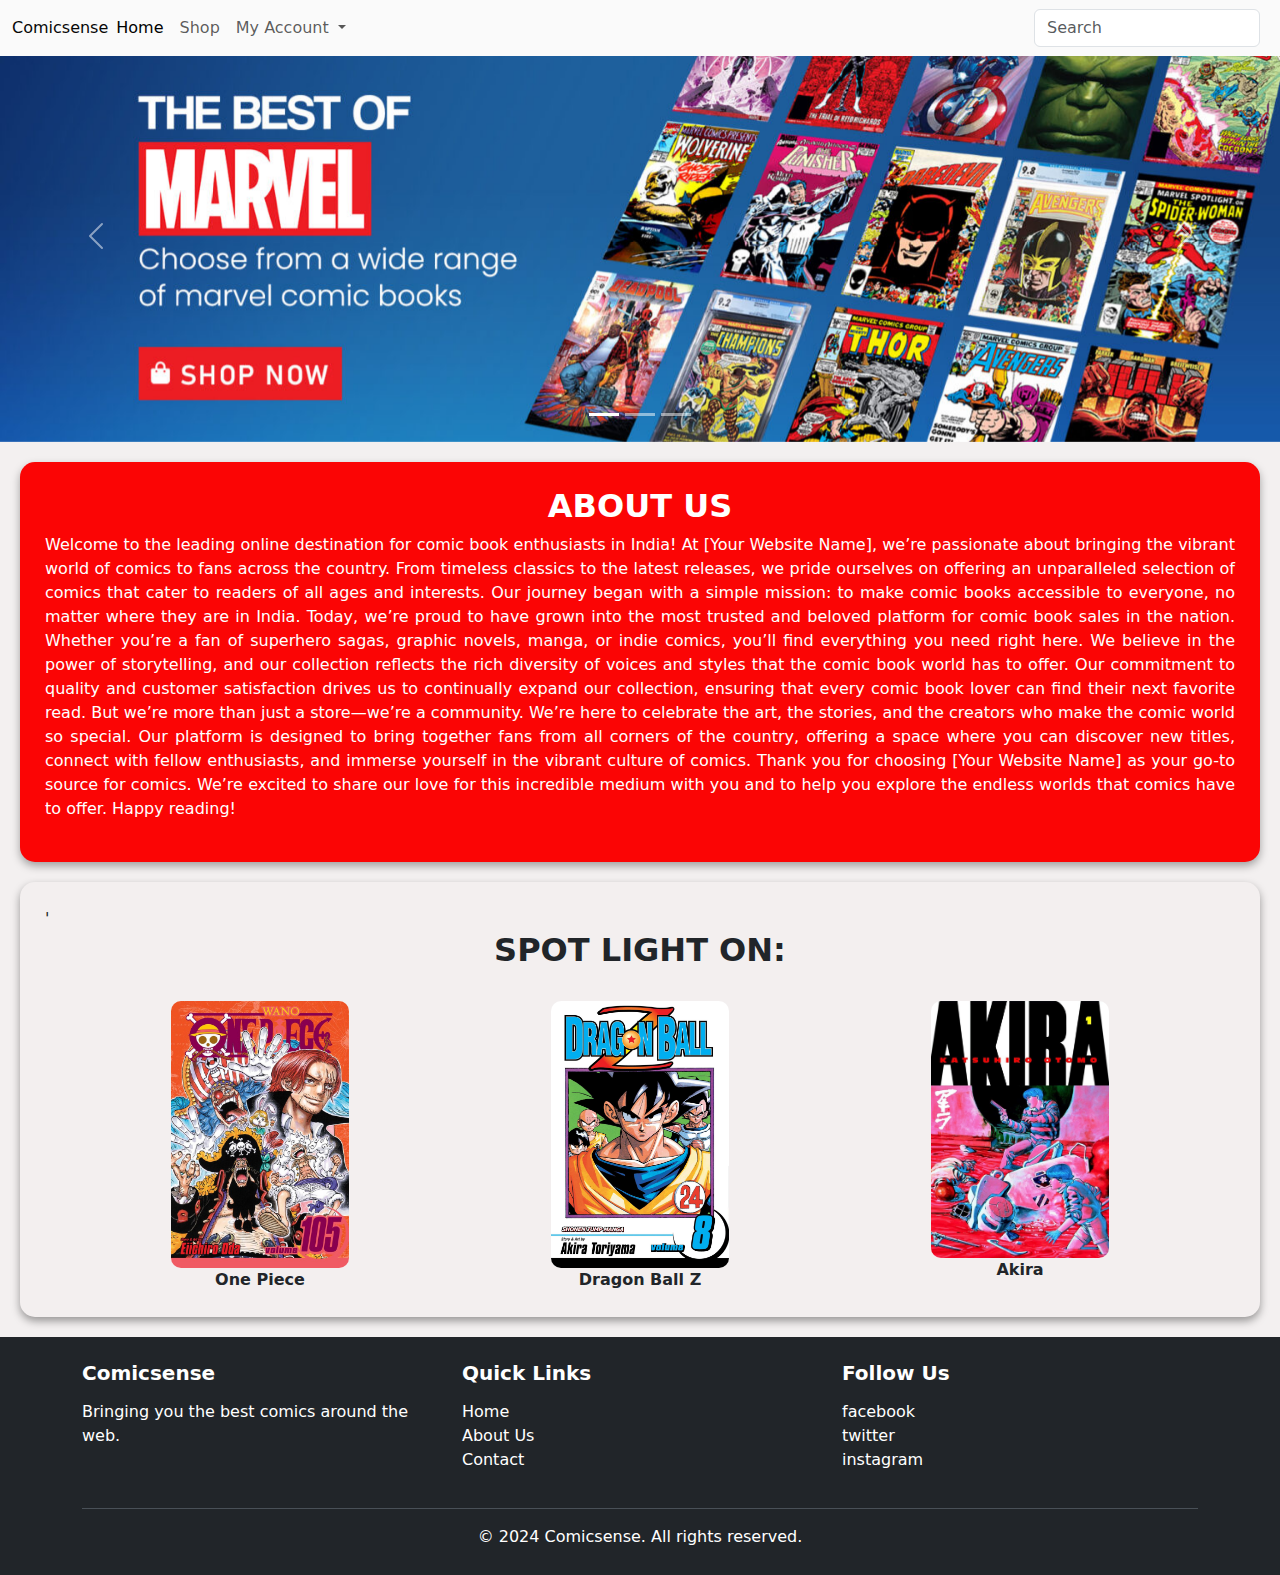
<file: index.html>
<!DOCTYPE html>
<html lang="en">
<head>
    <meta charset="UTF-8">
    <meta name="viewport" content="width=device-width, initial-scale=1.0">
    <title>Comicsense</title>
    <link href="https://cdn.jsdelivr.net/npm/bootstrap@5.3.3/dist/css/bootstrap.min.css" rel="stylesheet" integrity="sha384-QWTKZyjpPEjISv5WaRU9OFeRpok6YctnYmDr5pNlyT2bRjXh0JMhjY6hW+ALEwIH" crossorigin="anonymous">
    <script src="https://cdn.jsdelivr.net/npm/bootstrap@5.3.3/dist/js/bootstrap.bundle.min.js" integrity="sha384-YvpcrYf0tY3lHB60NNkmXc5s9fDVZLESaAA55NDzOxhy9GkcIdslK1eN7N6jIeHz" crossorigin="anonymous"></script>
    <link rel="stylesheet" href="css/home.css">
</head>
<body >
    <div>
      <header>
        <nav class="navbar navbar-expand-lg fixed-top custom-navbar">
            <div class="container-fluid">
              Comicsense
              <button class="navbar-toggler" type="button" data-bs-toggle="collapse" data-bs-target="#navbarSupportedContent" aria-controls="navbarSupportedContent" aria-expanded="false" aria-label="Toggle navigation">
                <span class="navbar-toggler-icon"></span>
              </button>
              <div class="collapse navbar-collapse" id="navbarSupportedContent">
                <ul class="navbar-nav me-auto mb-2 mb-lg-0">
                  <li class="nav-item">
                    <a class="nav-link active" aria-current="page" href="home.html">Home</a>
                  </li>
                  <li class="nav-item">
                    <a class="nav-link" href="shop.html">Shop</a>
                  </li>
                  <li class="nav-item dropdown">
                    <a class="nav-link dropdown-toggle" href="#" role="button" data-bs-toggle="dropdown" aria-expanded="false">
                      My Account
                    </a>
                    <ul class="dropdown-menu">
                      <li><a class="dropdown-item" href="login.html">LogIn</a></li>
                      <li><a class="dropdown-item" href="SignUp.html">SignUp</a></li>
      
                    </ul>
    
                </ul>
                <form class="d-flex" role="search">
                  <input class="form-control me-2" type="search" placeholder="Search" aria-label="Search">
                </form>
              </div>
            </div>
          </nav>
    </header>
  </div>



  
  <!-- carousel -->
  <div id="carouselExampleIndicators" class="carousel slide cus">
    <div class="carousel-indicators">
      <button type="button" data-bs-target="#carouselExampleIndicators" data-bs-slide-to="0" class="active" aria-current="true" aria-label="Slide 1"></button>
      <button type="button" data-bs-target="#carouselExampleIndicators" data-bs-slide-to="1" aria-label="Slide 2"></button>
      <button type="button" data-bs-target="#carouselExampleIndicators" data-bs-slide-to="2" aria-label="Slide 3"></button>
    </div>
    <div class="carousel-inner">
      <div class="carousel-item active">
        <img src="img/car1.jpg" class="d-block w-100" alt="...">
      </div>
      <div class="carousel-item">
        <img src="img/car2.jpg" class="d-block w-100" alt="...">
      </div>
      <div class="carousel-item">
        <img src="img/car3.jpg" class="d-block w-100" alt="...">
      </div>
    </div>
    <button class="carousel-control-prev" type="button" data-bs-target="#carouselExampleIndicators" data-bs-slide="prev">
      <span class="carousel-control-prev-icon" aria-hidden="true"></span>
      <span class="visually-hidden">Previous</span>
    </button>
    <button class="carousel-control-next" type="button" data-bs-target="#carouselExampleIndicators" data-bs-slide="next">
      <span class="carousel-control-next-icon" aria-hidden="true"></span>
      <span class="visually-hidden">Next</span>
    </button>
  </div>

  <div class="aboutus">
  <h2><b>ABOUT US </b></h2>
  <p>Welcome to the leading online destination for comic book enthusiasts in India! At [Your Website Name], we’re passionate about bringing the vibrant world of comics to fans across the country. From timeless classics to the latest releases, we pride ourselves on offering an unparalleled selection of comics that cater to readers of all ages and interests.

  Our journey began with a simple mission: to make comic books accessible to everyone, no matter where they are in India. Today, we’re proud to have grown into the most trusted and beloved platform for comic book sales in the nation. Whether you’re a fan of superhero sagas, graphic novels, manga, or indie comics, you’ll find everything you need right here.
  
  We believe in the power of storytelling, and our collection reflects the rich diversity of voices and styles that the comic book world has to offer. Our commitment to quality and customer satisfaction drives us to continually expand our collection, ensuring that every comic book lover can find their next favorite read.
  
  But we’re more than just a store—we’re a community. We’re here to celebrate the art, the stories, and the creators who make the comic world so special. Our platform is designed to bring together fans from all corners of the country, offering a space where you can discover new titles, connect with fellow enthusiasts, and immerse yourself in the vibrant culture of comics.
  
  Thank you for choosing [Your Website Name] as your go-to source for comics. We’re excited to share our love for this incredible medium with you and to help you explore the endless worlds that comics have to offer.
  
  Happy reading!</p>
  </div>

  <div class="spotlight">'
    <h2><b>SPOT LIGHT ON:</b></h2><br>
    <div class="container text-center" >
      <div class="row justify-content-md-center">
        <div class="col col-lg-4 col-sd-4 colu">
          <img src="img/sp1.jpg" alt="" style="width: 50%;"><br><b>One Piece</b>
        </div>
        <div class="col col-lg-4 col-sd-4 colu">
          <img src="img/sp2.jpg" alt="" style="width: 50%;"><br><b>Dragon Ball Z</b>
        </div>
        <div class="col col-lg-4 col-sd-4 colu">
          <img src="img/sp4.jpg" alt="" style="width: 50%;"><br><b>Akira</b>
        </div>
      </div>
    </div>
  </div>

  <footer class="bg-dark text-white pt-4">
    <div class="container">
      <div class="row">
        <div class="col-md-4">
          <h5>Comicsense</h5>
          <p>Bringing you the best comics around the web.</p>
        </div>
        <div class="col-md-4">
          <h5>Quick Links</h5>
          <ul class="list-unstyled">
            <li><a href="home.html" class="text-white">Home</a></li>
            <li><a href="#" class="text-white">About Us</a></li>
            <li><a href="#" class="text-white">Contact</a></li>
          </ul>
        </div>
        <div class="col-md-4">
          <h5>Follow Us</h5>
          <a href="#" class="text-white me-3"><i class="bi bi-facebook"></i>facebook</a><br>
          <a href="#" class="text-white me-3"><i class="bi bi-twitter"></i>twitter</a> <br>
          <a href="#" class="text-white"><i class="bi bi-instagram"></i>instagram</a>
        </div>
      </div>
      <div class="text-center py-3">
        &copy; 2024 Comicsense. All rights reserved.
      </div>
    </div>
  </footer>

</body>
</html>
</file>
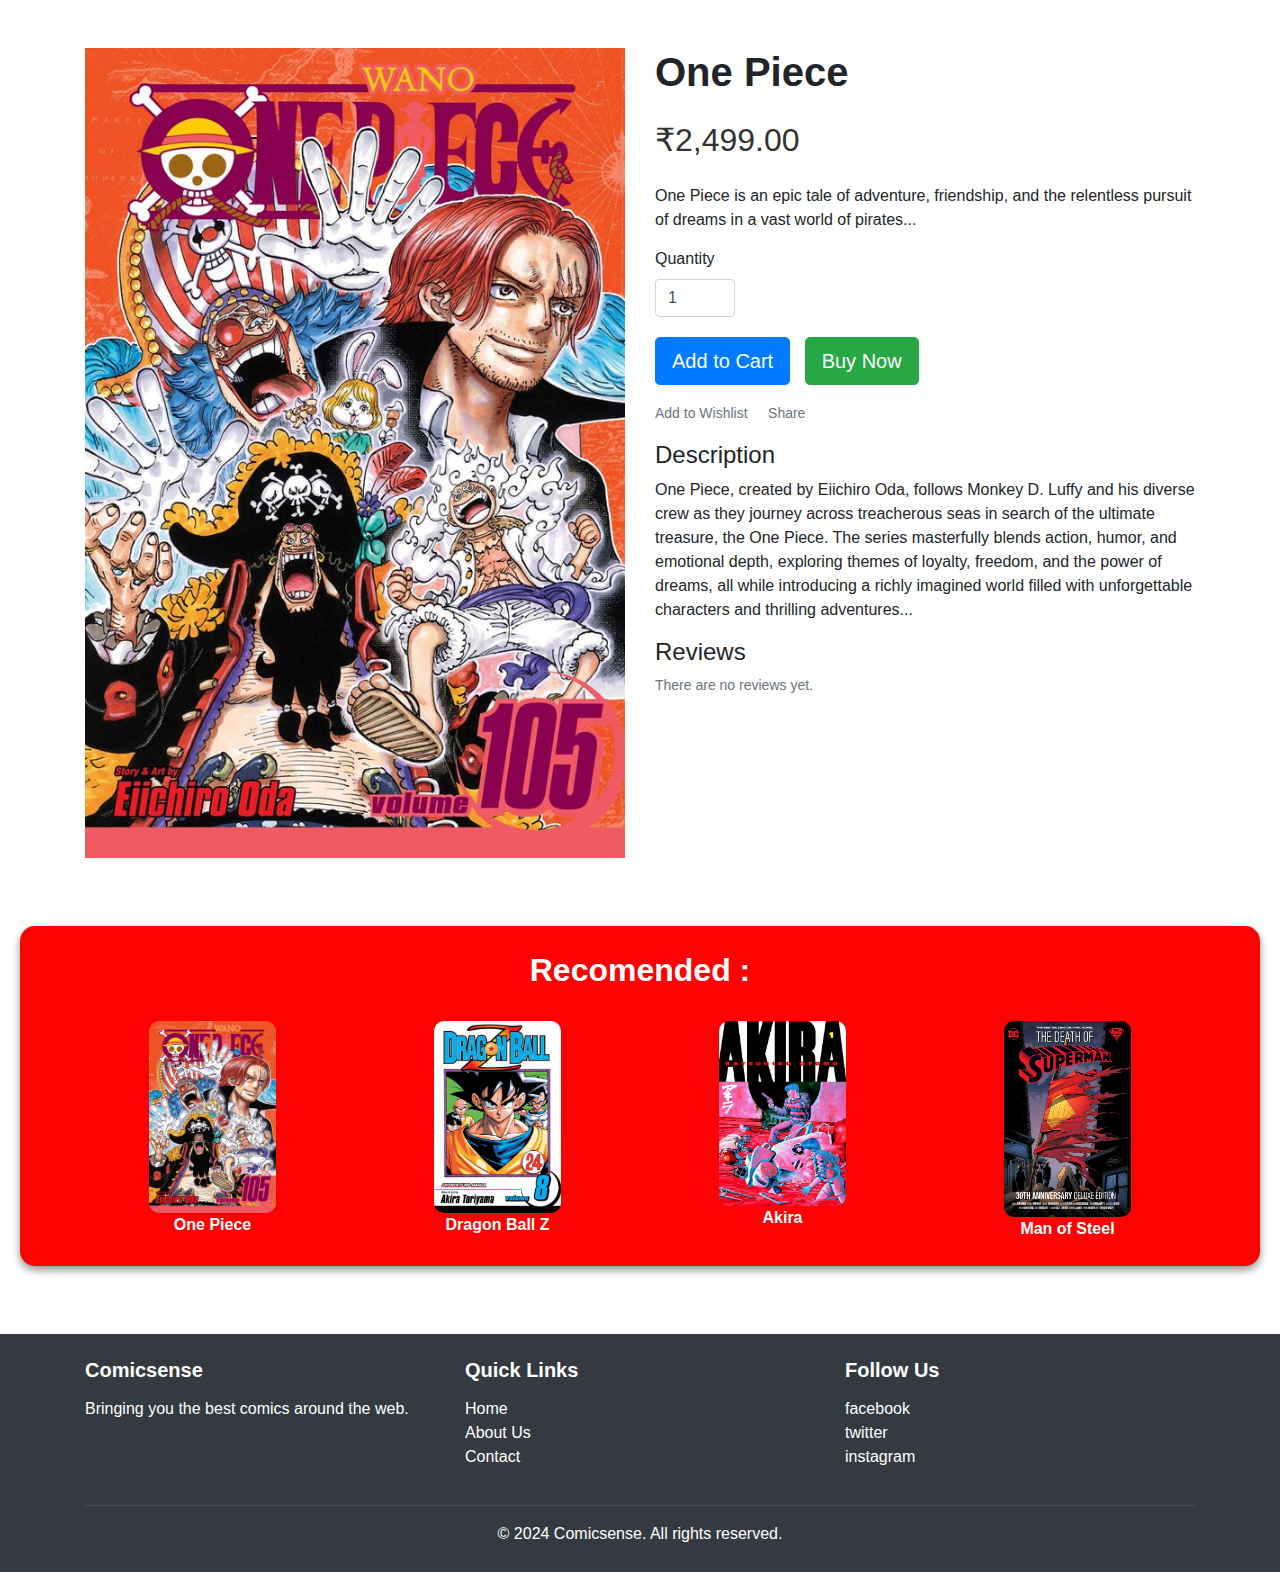
<file: book1.html>
<!DOCTYPE html>
<html lang="en">
<head>
    <meta charset="UTF-8">
    <meta name="viewport" content="width=device-width, initial-scale=1.0">
    <title>One Piece</title>
    <link href="https://stackpath.bootstrapcdn.com/bootstrap/4.5.2/css/bootstrap.min.css" rel="stylesheet">
    <link href="css/book.css" rel="stylesheet">
</head>
<body>

    <div class="container mt-5">
        <div class="row">
            <!-- Image  -->
            <div class="col-md-6">
                <img src="img/sp1.jpg" alt="error" class="img-fluid">
            </div>
            <!-- Details-->
            <div class="col-md-6">
                <h1>One Piece</h1>
                <p class="price">₹2,499.00</p>
                <p>One Piece is an epic tale of adventure, friendship, and the relentless pursuit of dreams in a vast world of pirates...</p>
                
                <div class="mb-3">
                    <label for="quantity" class="form-label">Quantity</label>
                    <input type="number" class="form-control" id="quantity" value="1" min="1">
                </div>
                
                <button class="btn btn-primary btn-lg">Add to Cart</button>
                <button class="btn btn-success btn-lg">Buy Now</button>

                <div class="mt-3">
                    <a href="#" class="text-muted">Add to Wishlist</a>
                    <a href="#" class="text-muted ml-3">Share</a>
                </div>

                <div class="mt-3">
                    <h4>Description</h4>
                    <p>One Piece, created by Eiichiro Oda, follows Monkey D. Luffy and his diverse crew as they journey across treacherous seas in search of the ultimate treasure, the One Piece. The series masterfully blends action, humor, and emotional depth, exploring themes of loyalty, freedom, and the power of dreams, all while introducing a richly imagined world filled with unforgettable characters and thrilling adventures...</p>
                </div>

                <div class="mt-3">
                    <h4>Reviews</h4>
                    <p class="text-muted">There are no reviews yet.</p>
                </div>
            </div>
        </div>
    </div>
    <br><br>

    <!-- spotlight -->
    <div class="spotlight">
      <h2><b>Recomended :</b></h2><br>
      <div class="container text-center" >
        <div class="row justify-content-md-center">
          <div class="col col-lg-3 col-sd-6 col-xs-6 colu">
            <img src="img/sp1.jpg" alt="" style="width: 50%;"><br><b>One Piece</b>
          </div>
          <div class="col col-lg-3 col-sd-6 col-xs-6 colu">
            <img src="img/sp2.jpg" alt="" style="width: 50%;"><br><b>Dragon Ball Z</b>
          </div>
          <div class="col col-lg-3 col-sd-6 col-xs-6 colu">
            <img src="img/sp4.jpg" alt="" style="width: 50%;"><br><b>Akira</b>
          </div>
          <div class="col col-lg-3 col-sd-6  col-xs-6 colu">
            <img src="img/sp6.jpg" alt="" style="width: 50%;"><br><b>Man of Steel</b>
          </div>
        </div>
      </div>
    </div><br><br>

    <!-- Footer -->

    <footer class="bg-dark text-white pt-4">
        <div class="container">
          <div class="row">
            <div class="col-md-4">
              <h5>Comicsense</h5>
              <p>Bringing you the best comics around the web.</p>
            </div>
            <div class="col-md-4">
              <h5>Quick Links</h5>
              <ul class="list-unstyled">
                <li><a href="home.html" class="text-white">Home</a></li>
                <li><a href="#" class="text-white">About Us</a></li>
                <li><a href="#" class="text-white">Contact</a></li>
              </ul>
            </div>
            <div class="col-md-4">
              <h5>Follow Us</h5>
              <a href="#" class="text-white me-3"><i class="bi bi-facebook"></i>facebook</a><br>
              <a href="#" class="text-white me-3"><i class="bi bi-twitter"></i>twitter</a> <br>
              <a href="#" class="text-white"><i class="bi bi-instagram"></i>instagram</a>
            </div>
          </div>
          <div class="text-center py-3">
            &copy; 2024 Comicsense. All rights reserved.
          </div>
        </div>
      </footer>

    <!-- Bootstrap JS -->
    <script src="https://code.jquery.com/jquery-3.5.1.slim.min.js"></script>
    <script src="https://cdn.jsdelivr.net/npm/@popperjs/core@2.9.1/dist/umd/popper.min.js"></script>
    <script src="https://stackpath.bootstrapcdn.com/bootstrap/4.5.2/js/bootstrap.min.js"></script>
</body>
</html>
</file>
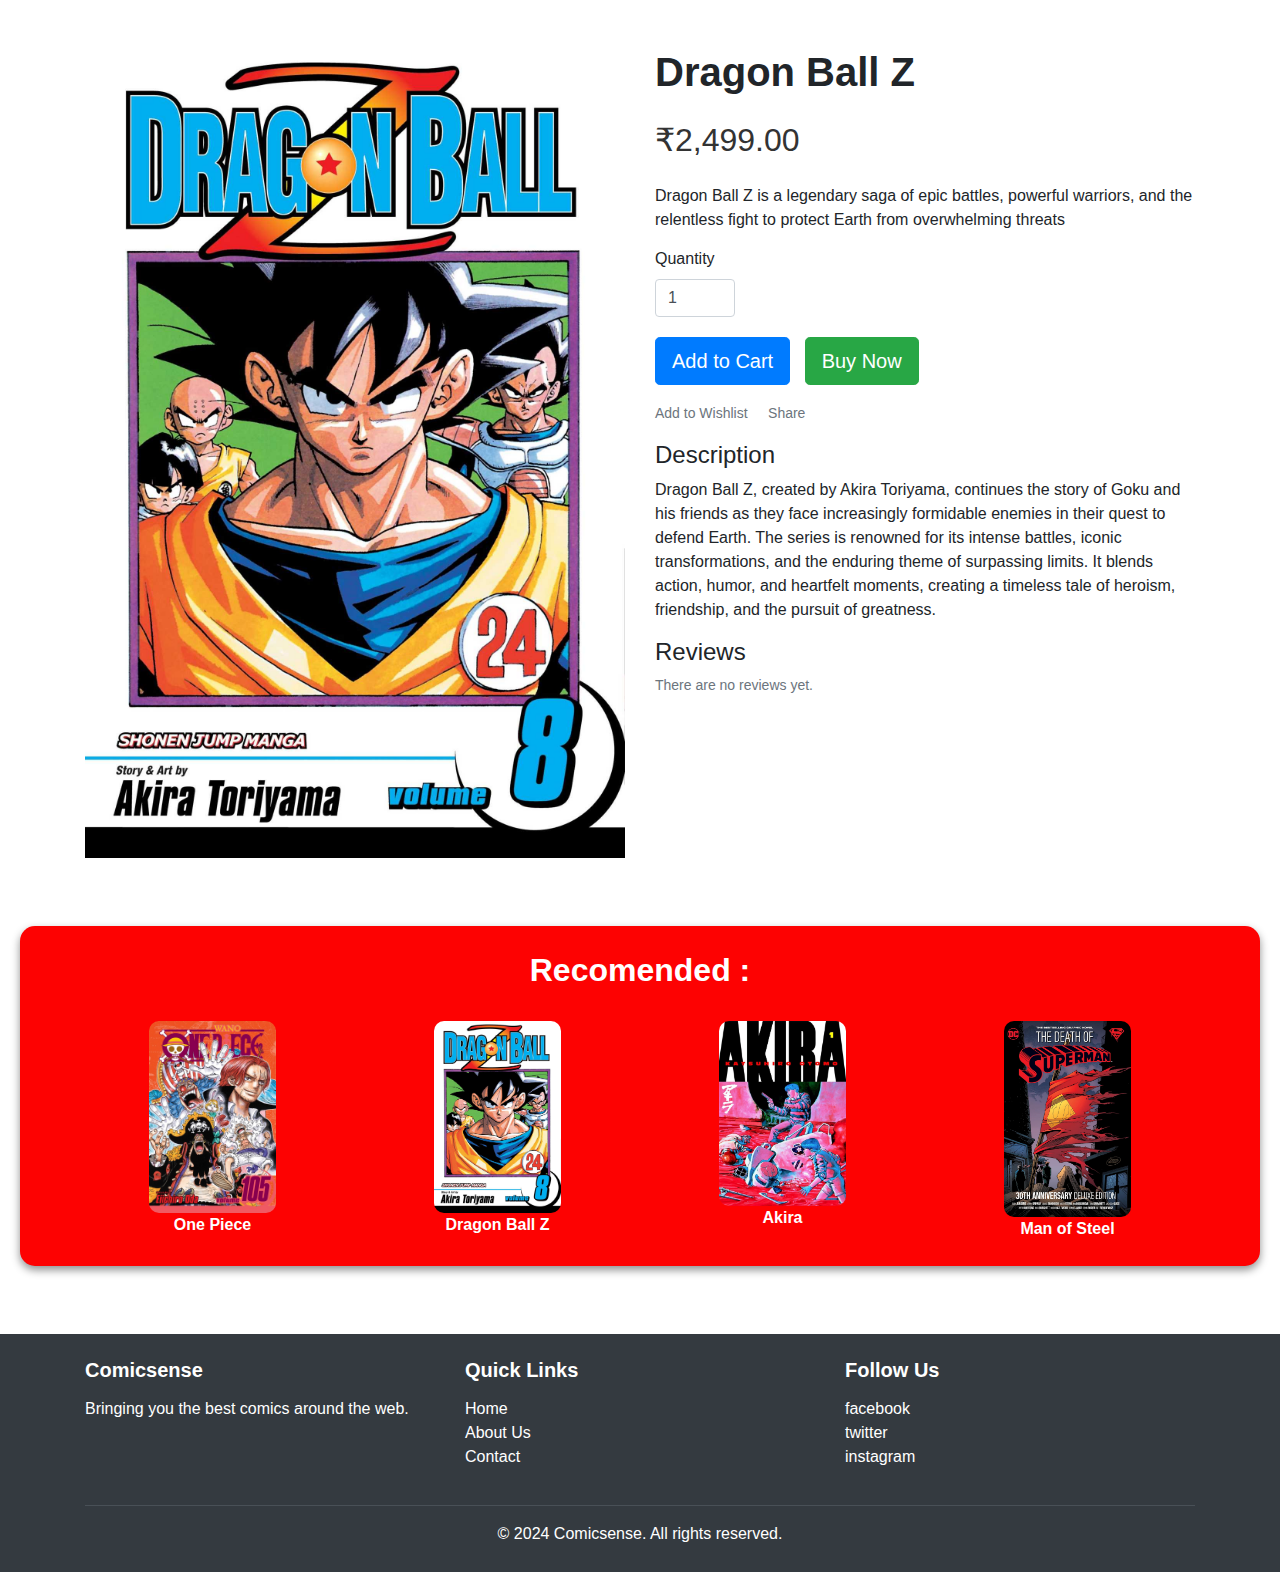
<file: book2.html>
<!DOCTYPE html>
<html lang="en">
<head>
    <meta charset="UTF-8">
    <meta name="viewport" content="width=device-width, initial-scale=1.0">
    <title>Dragon Ball Z</title>
    <link href="https://stackpath.bootstrapcdn.com/bootstrap/4.5.2/css/bootstrap.min.css" rel="stylesheet">
    <link href="css/book.css" rel="stylesheet">
</head>
<body>

    <div class="container mt-5">
        <div class="row">
            <!-- Image  -->
            <div class="col-md-6">
                <img src="img/sp2.jpg" alt="error" class="img-fluid">
            </div>
            <!-- Details-->
            <div class="col-md-6">
                <h1>Dragon Ball Z</h1>
                <p class="price">₹2,499.00</p>
                <p>Dragon Ball Z is a legendary saga of epic battles, powerful warriors, and the relentless fight to protect Earth from overwhelming threats</p>                
                <div class="mb-3">
                    <label for="quantity" class="form-label">Quantity</label>
                    <input type="number" class="form-control" id="quantity" value="1" min="1">
                </div>
                
                <button class="btn btn-primary btn-lg">Add to Cart</button>
                <button class="btn btn-success btn-lg">Buy Now</button>

                <div class="mt-3">
                    <a href="#" class="text-muted">Add to Wishlist</a>
                    <a href="#" class="text-muted ml-3">Share</a>
                </div>

                <div class="mt-3">
                    <h4>Description</h4>
                    <p>Dragon Ball Z, created by Akira Toriyama, continues the story of Goku and his friends as they face increasingly formidable enemies in their quest to defend Earth. The series is renowned for its intense battles, iconic transformations, and the enduring theme of surpassing limits. It blends action, humor, and heartfelt moments, creating a timeless tale of heroism, friendship, and the pursuit of greatness.</p>                </div>

                <div class="mt-3">
                    <h4>Reviews</h4>
                    <p class="text-muted">There are no reviews yet.</p>
                </div>
            </div>
        </div>
    </div>
    <br><br>

    <!-- spotlight -->
    <div class="spotlight">
      <h2><b>Recomended :</b></h2><br>
      <div class="container text-center" >
        <div class="row justify-content-md-center">
          <div class="col col-lg-3 col-sd-3 colu">
            <img src="img/sp1.jpg" alt="" style="width: 50%;"><br><b>One Piece</b>
          </div>
          <div class="col col-lg-3 col-sd-3 colu">
            <img src="img/sp2.jpg" alt="" style="width: 50%;"><br><b>Dragon Ball Z</b>
          </div>
          <div class="col col-lg-3 col-sd-4 colu">
            <img src="img/sp4.jpg" alt="" style="width: 50%;"><br><b>Akira</b>
          </div>
          <div class="col col-lg-3 col-sd-3 colu">
            <img src="img/sp6.jpg" alt="" style="width: 50%;"><br><b>Man of Steel</b>
          </div>
        </div>
      </div>
    </div><br><br>
    <!-- Footer -->

    <footer class="bg-dark text-white pt-4">
        <div class="container">
          <div class="row">
            <div class="col-md-4">
              <h5>Comicsense</h5>
              <p>Bringing you the best comics around the web.</p>
            </div>
            <div class="col-md-4">
              <h5>Quick Links</h5>
              <ul class="list-unstyled">
                <li><a href="home.html" class="text-white">Home</a></li>
                <li><a href="#" class="text-white">About Us</a></li>
                <li><a href="#" class="text-white">Contact</a></li>
              </ul>
            </div>
            <div class="col-md-4">
              <h5>Follow Us</h5>
              <a href="#" class="text-white me-3"><i class="bi bi-facebook"></i>facebook</a><br>
              <a href="#" class="text-white me-3"><i class="bi bi-twitter"></i>twitter</a> <br>
              <a href="#" class="text-white"><i class="bi bi-instagram"></i>instagram</a>
            </div>
          </div>
          <div class="text-center py-3">
            &copy; 2024 Comicsense. All rights reserved.
          </div>
        </div>
      </footer>

    <!-- Bootstrap JS -->
    <script src="https://code.jquery.com/jquery-3.5.1.slim.min.js"></script>
    <script src="https://cdn.jsdelivr.net/npm/@popperjs/core@2.9.1/dist/umd/popper.min.js"></script>
    <script src="https://stackpath.bootstrapcdn.com/bootstrap/4.5.2/js/bootstrap.min.js"></script>
</body>
</html>
</file>
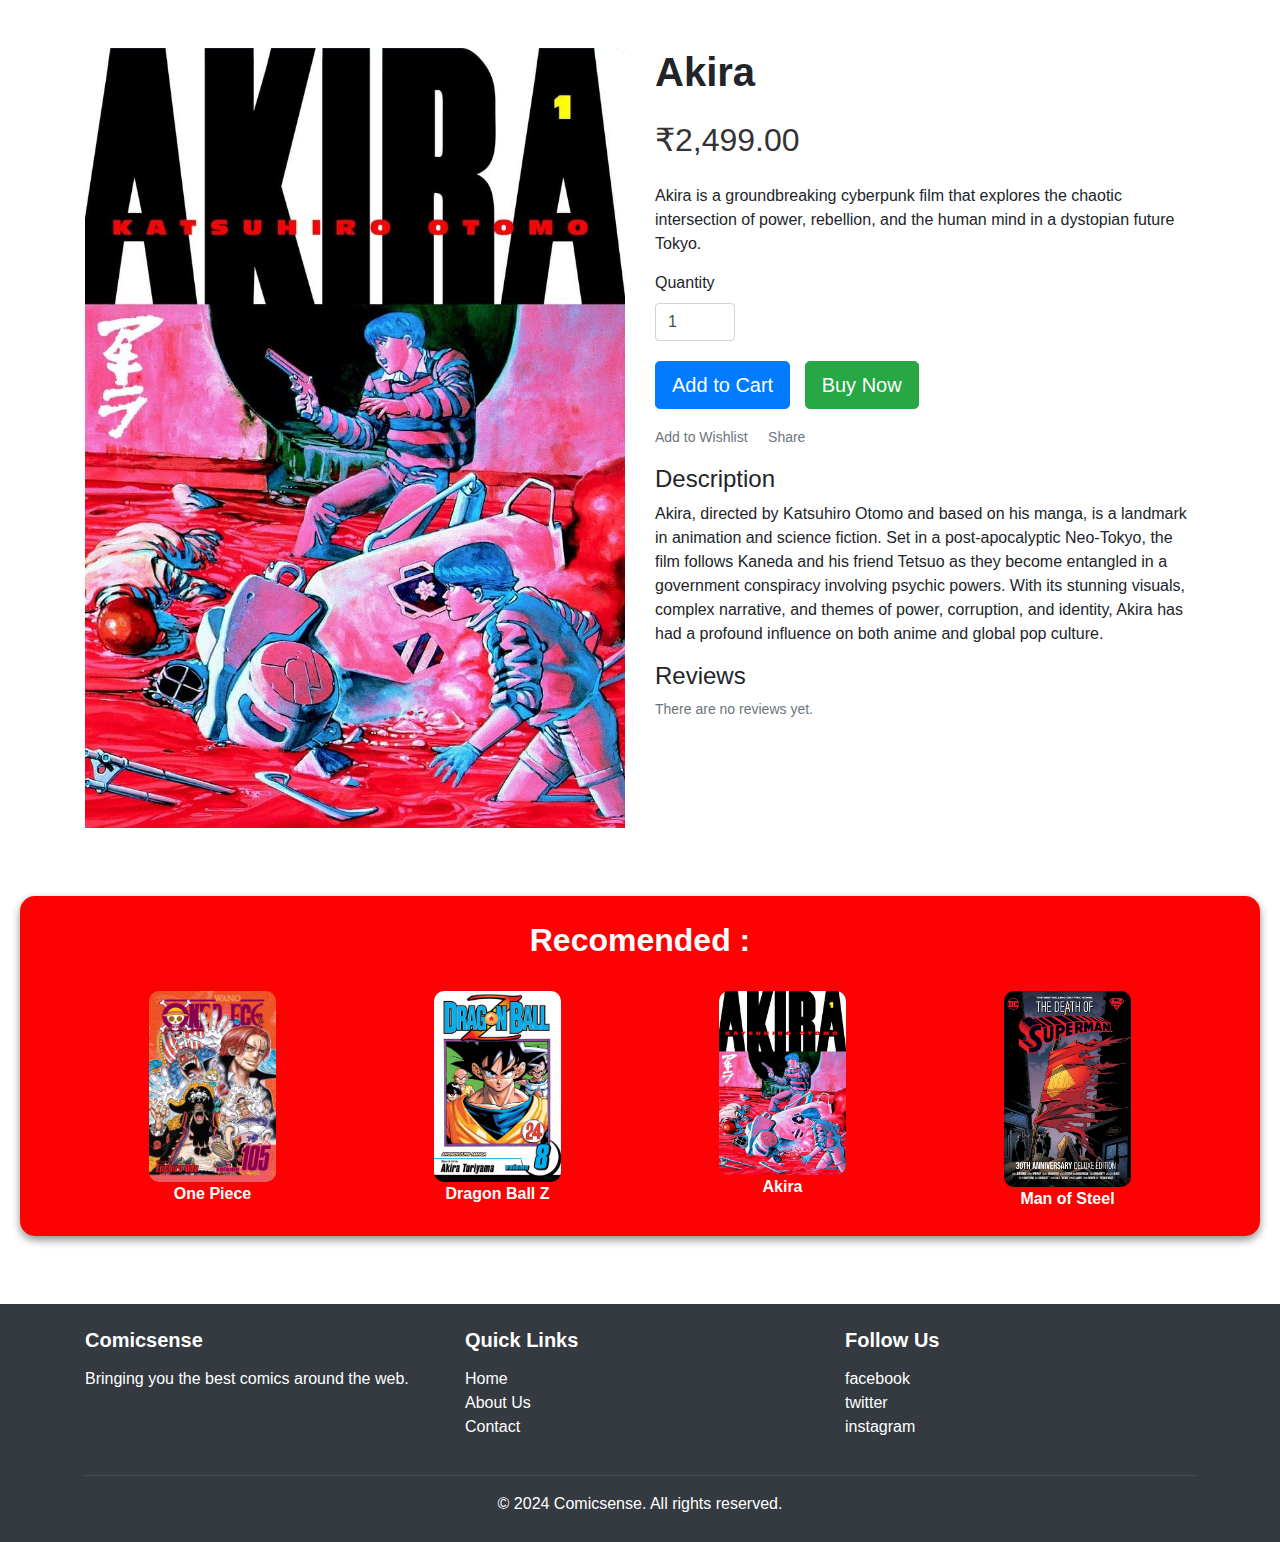
<file: book3.html>
<!DOCTYPE html>
<html lang="en">
<head>
    <meta charset="UTF-8">
    <meta name="viewport" content="width=device-width, initial-scale=1.0">
    <title>Akira</title>
    <link href="https://stackpath.bootstrapcdn.com/bootstrap/4.5.2/css/bootstrap.min.css" rel="stylesheet">
    <link href="css/book.css" rel="stylesheet">
</head>
<body>

    <div class="container mt-5">
        <div class="row">
            <!-- Image  -->
            <div class="col-md-6">
                <img src="img/sp4.jpg" alt="error" class="img-fluid">
            </div>
            <!-- Details-->
            <div class="col-md-6">
                <h1>Akira</h1>
                <p class="price">₹2,499.00</p>
                <p>Akira is a groundbreaking cyberpunk film that explores the chaotic intersection of power, rebellion, and the human mind in a dystopian future Tokyo.</p>                
                <div class="mb-3">
                    <label for="quantity" class="form-label">Quantity</label>
                    <input type="number" class="form-control" id="quantity" value="1" min="1">
                </div>
                
                <button class="btn btn-primary btn-lg">Add to Cart</button>
                <button class="btn btn-success btn-lg">Buy Now</button>

                <div class="mt-3">
                    <a href="#" class="text-muted">Add to Wishlist</a>
                    <a href="#" class="text-muted ml-3">Share</a>
                </div>

                <div class="mt-3">
                    <h4>Description</h4>
                    <p>Akira, directed by Katsuhiro Otomo and based on his manga, is a landmark in animation and science fiction. Set in a post-apocalyptic Neo-Tokyo, the film follows Kaneda and his friend Tetsuo as they become entangled in a government conspiracy involving psychic powers. With its stunning visuals, complex narrative, and themes of power, corruption, and identity, Akira has had a profound influence on both anime and global pop culture.</p>
                </div>

                <div class="mt-3">
                    <h4>Reviews</h4>
                    <p class="text-muted">There are no reviews yet.</p>
                </div>
            </div>
        </div>
    </div>
    <br><br>

    <!-- spotlight -->
    <div class="spotlight">
      <h2><b>Recomended :</b></h2><br>
      <div class="container text-center" >
        <div class="row justify-content-md-center">
          <div class="col col-lg-3 col-sd-3 colu">
            <img src="img/sp1.jpg" alt="" style="width: 50%;"><br><b>One Piece</b>
          </div>
          <div class="col col-lg-3 col-sd-3 colu">
            <img src="img/sp2.jpg" alt="" style="width: 50%;"><br><b>Dragon Ball Z</b>
          </div>
          <div class="col col-lg-3 col-sd-4 colu">
            <img src="img/sp4.jpg" alt="" style="width: 50%;"><br><b>Akira</b>
          </div>
          <div class="col col-lg-3 col-sd-3 colu">
            <img src="img/sp6.jpg" alt="" style="width: 50%;"><br><b>Man of Steel</b>
          </div>
        </div>
      </div>
    </div><br><br>
    <!-- Footer -->

    <footer class="bg-dark text-white pt-4">
        <div class="container">
          <div class="row">
            <div class="col-md-4">
              <h5>Comicsense</h5>
              <p>Bringing you the best comics around the web.</p>
            </div>
            <div class="col-md-4">
              <h5>Quick Links</h5>
              <ul class="list-unstyled">
                <li><a href="home.html" class="text-white">Home</a></li>
                <li><a href="#" class="text-white">About Us</a></li>
                <li><a href="#" class="text-white">Contact</a></li>
              </ul>
            </div>
            <div class="col-md-4">
              <h5>Follow Us</h5>
              <a href="#" class="text-white me-3"><i class="bi bi-facebook"></i>facebook</a><br>
              <a href="#" class="text-white me-3"><i class="bi bi-twitter"></i>twitter</a> <br>
              <a href="#" class="text-white"><i class="bi bi-instagram"></i>instagram</a>
            </div>
          </div>
          <div class="text-center py-3">
            &copy; 2024 Comicsense. All rights reserved.
          </div>
        </div>
      </footer>

    <!-- Bootstrap JS -->
    <script src="https://code.jquery.com/jquery-3.5.1.slim.min.js"></script>
    <script src="https://cdn.jsdelivr.net/npm/@popperjs/core@2.9.1/dist/umd/popper.min.js"></script>
    <script src="https://stackpath.bootstrapcdn.com/bootstrap/4.5.2/js/bootstrap.min.js"></script>
</body>
</html>
</file>
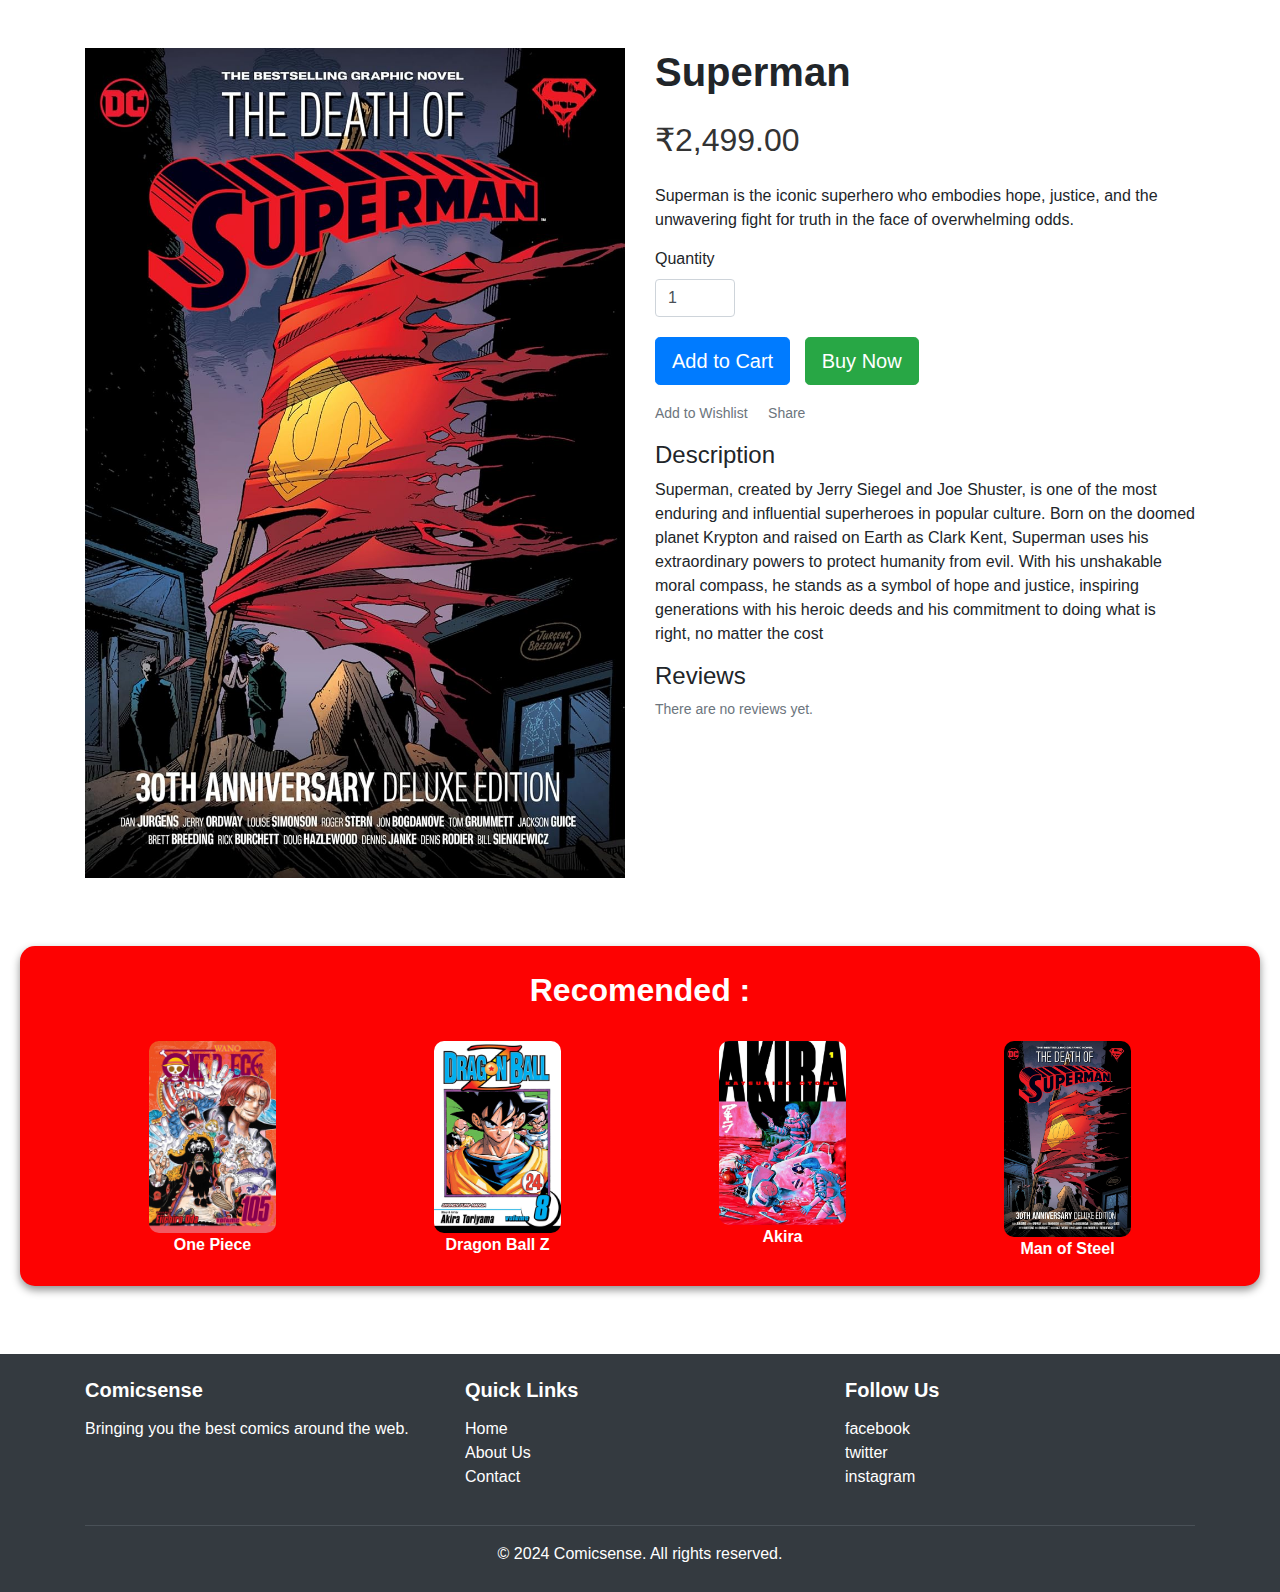
<file: book4.html>
<!DOCTYPE html>
<html lang="en">
<head>
    <meta charset="UTF-8">
    <meta name="viewport" content="width=device-width, initial-scale=1.0">
    <title>Superman</title>
    <link href="https://stackpath.bootstrapcdn.com/bootstrap/4.5.2/css/bootstrap.min.css" rel="stylesheet">
    <link href="css/book.css" rel="stylesheet">
</head>
<body>

    <div class="container mt-5">
        <div class="row">
            <!-- Image  -->
            <div class="col-md-6 imo">
                <img src="img/sp6.jpg" alt="error" class="img-fluid">
            </div>
            <!-- Details-->
            <div class="col-md-6">
                <h1>Superman</h1>
                <p class="price">₹2,499.00</p>
                <p>Superman is the iconic superhero who embodies hope, justice, and the unwavering fight for truth in the face of overwhelming odds.</p>                
                <div class="mb-3">
                    <label for="quantity" class="form-label">Quantity</label>
                    <input type="number" class="form-control" id="quantity" value="1" min="1">
                </div>
                
                <button class="btn btn-primary btn-lg">Add to Cart</button>
                <button class="btn btn-success btn-lg">Buy Now</button>

                <div class="mt-3">
                    <a href="#" class="text-muted">Add to Wishlist</a>
                    <a href="#" class="text-muted ml-3">Share</a>
                </div>

                <div class="mt-3">
                    <h4>Description</h4>
                    <p>Superman, created by Jerry Siegel and Joe Shuster, is one of the most enduring and influential superheroes in popular culture. Born on the doomed planet Krypton and raised on Earth as Clark Kent, Superman uses his extraordinary powers to protect humanity from evil. With his unshakable moral compass, he stands as a symbol of hope and justice, inspiring generations with his heroic deeds and his commitment to doing what is right, no matter the cost</p>                
                </div>

                <div class="mt-3">
                    <h4>Reviews</h4>
                    <p class="text-muted">There are no reviews yet.</p>
                </div>
            </div>
        </div>
    </div>
    <br><br>

    <!-- spotlight -->
    <div class="spotlight">
      <h2><b>Recomended :</b></h2><br>
      <div class="container text-center" >
        <div class="row justify-content-md-center">
          <div class="col col-lg-3 col-sd-3 colu">
            <img src="img/sp1.jpg" alt="" style="width: 50%;"><br><b>One Piece</b>
          </div>
          <div class="col col-lg-3 col-sd-3 colu">
            <img src="img/sp2.jpg" alt="" style="width: 50%;"><br><b>Dragon Ball Z</b>
          </div>
          <div class="col col-lg-3 col-sd-4 colu">
            <img src="img/sp4.jpg" alt="" style="width: 50%;"><br><b>Akira</b>
          </div>
          <div class="col col-lg-3 col-sd-3 colu">
            <img src="img/sp6.jpg" alt="" style="width: 50%;"><br><b>Man of Steel</b>
          </div>
        </div>
      </div>
    </div><br><br>

    <!-- Footer -->

    <footer class="bg-dark text-white pt-4">
        <div class="container">
          <div class="row">
            <div class="col-md-4">
              <h5>Comicsense</h5>
              <p>Bringing you the best comics around the web.</p>
            </div>
            <div class="col-md-4">
              <h5>Quick Links</h5>
              <ul class="list-unstyled">
                <li><a href="home.html" class="text-white">Home</a></li>
                <li><a href="#" class="text-white">About Us</a></li>
                <li><a href="#" class="text-white">Contact</a></li>
              </ul>
            </div>
            <div class="col-md-4">
              <h5>Follow Us</h5>
              <a href="#" class="text-white me-3"><i class="bi bi-facebook"></i>facebook</a><br>
              <a href="#" class="text-white me-3"><i class="bi bi-twitter"></i>twitter</a> <br>
              <a href="#" class="text-white"><i class="bi bi-instagram"></i>instagram</a>
            </div>
          </div>
          <div class="text-center py-3">
            &copy; 2024 Comicsense. All rights reserved.
          </div>
        </div>
      </footer>

    <!-- Bootstrap JS -->
    <script src="https://code.jquery.com/jquery-3.5.1.slim.min.js"></script>
    <script src="https://cdn.jsdelivr.net/npm/@popperjs/core@2.9.1/dist/umd/popper.min.js"></script>
    <script src="https://stackpath.bootstrapcdn.com/bootstrap/4.5.2/js/bootstrap.min.js"></script>
</body>
</html>
</file>
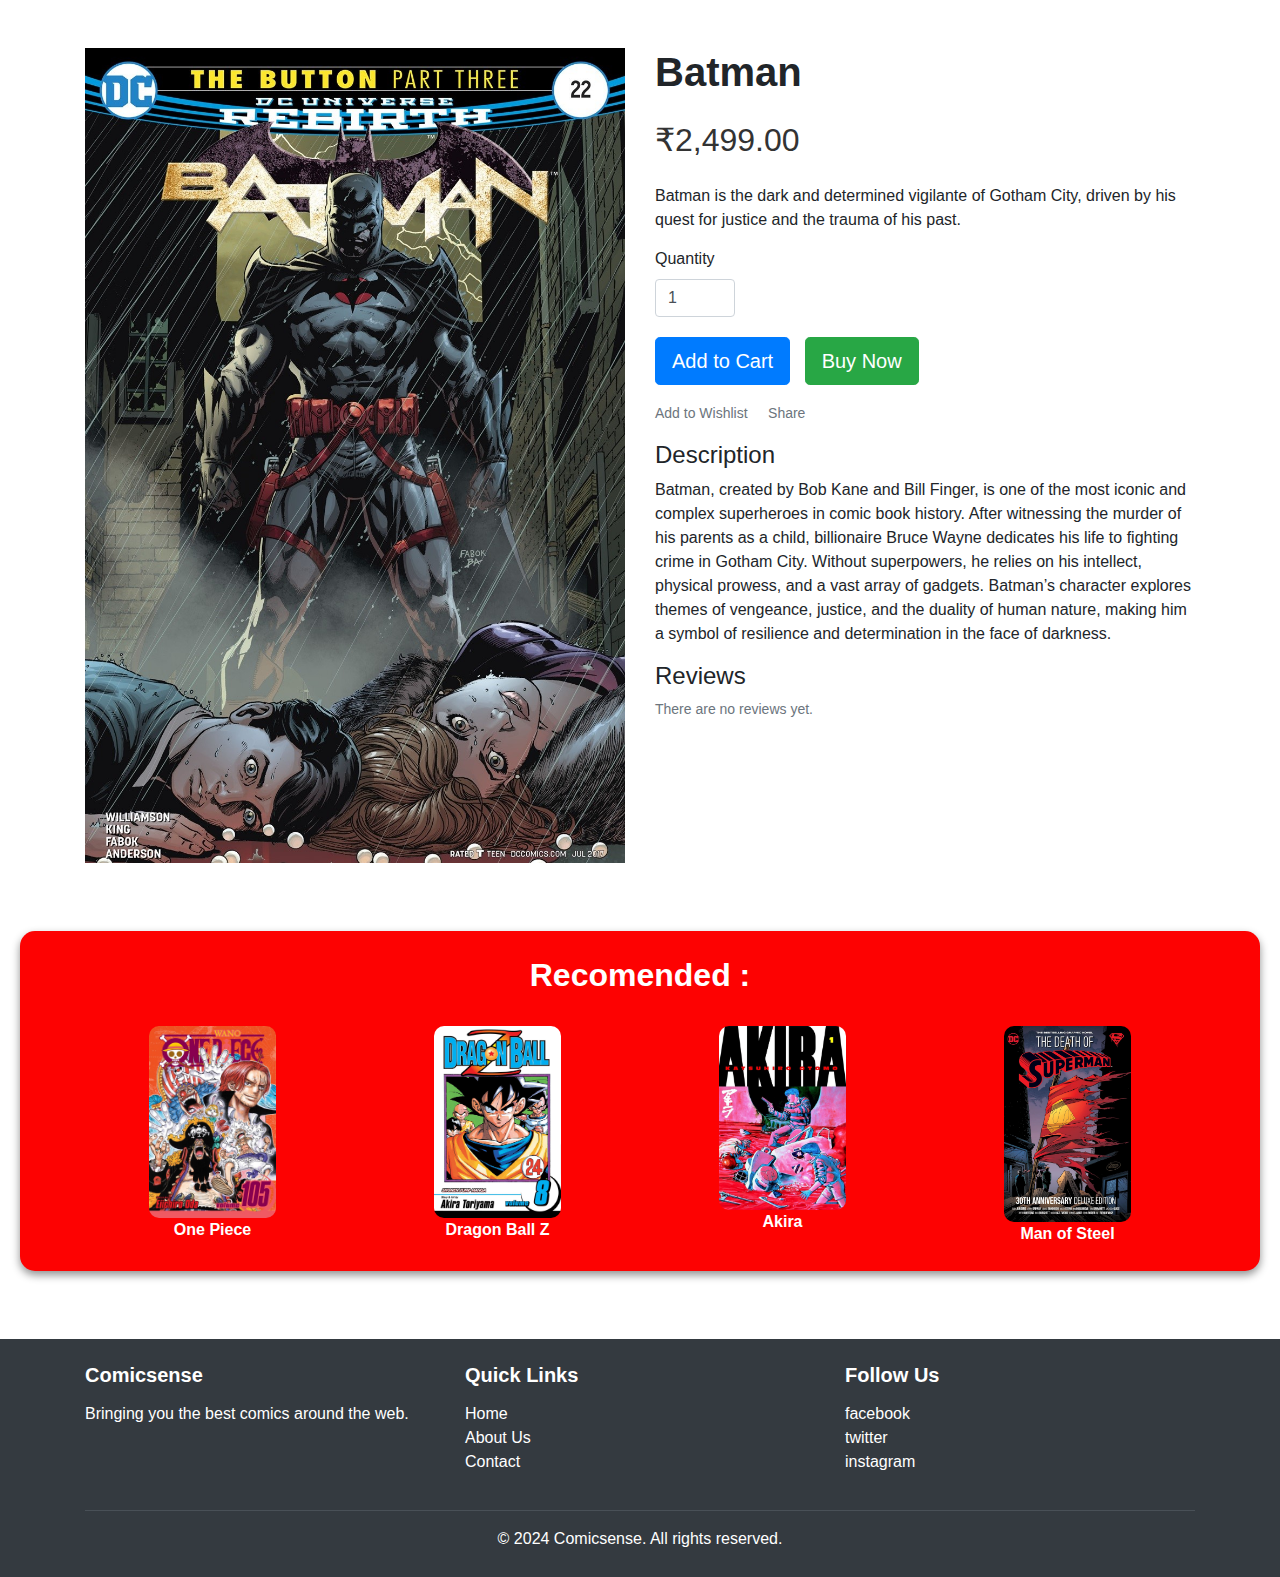
<file: book5.html>
<!DOCTYPE html>
<html lang="en">
<head>
    <meta charset="UTF-8">
    <meta name="viewport" content="width=device-width, initial-scale=1.0">
    <title>Batman</title>
    <link href="https://stackpath.bootstrapcdn.com/bootstrap/4.5.2/css/bootstrap.min.css" rel="stylesheet">
    <link href="css/book.css" rel="stylesheet">
</head>
<body>

    <div class="container mt-5">
        <div class="row">
            <!-- Image  -->
            <div class="col-md-6 ">
                <img src="img/sp5.jpg" alt="error" class="img-fluid">
            </div>
            <!-- Details-->
            <div class="col-md-6">
                <h1>Batman</h1>
                <p class="price">₹2,499.00</p>
                <p>Batman is the dark and determined vigilante of Gotham City, driven by his quest for justice and the trauma of his past.</p>

                <div class="mb-3">
                    <label for="quantity" class="form-label">Quantity</label>
                    <input type="number" class="form-control" id="quantity" value="1" min="1">
                </div>
                
                <button class="btn btn-primary btn-lg">Add to Cart</button>
                <button class="btn btn-success btn-lg">Buy Now</button>

                <div class="mt-3">
                    <a href="#" class="text-muted">Add to Wishlist</a>
                    <a href="#" class="text-muted ml-3">Share</a>
                </div>

                <div class="mt-3">
                    <h4>Description</h4>
                    <p>Batman, created by Bob Kane and Bill Finger, is one of the most iconic and complex superheroes in comic book history. After witnessing the murder of his parents as a child, billionaire Bruce Wayne dedicates his life to fighting crime in Gotham City. Without superpowers, he relies on his intellect, physical prowess, and a vast array of gadgets. Batman’s character explores themes of vengeance, justice, and the duality of human nature, making him a symbol of resilience and determination in the face of darkness.</p>                
                  </div>

                <div class="mt-3">
                    <h4>Reviews</h4>
                    <p class="text-muted">There are no reviews yet.</p>
                </div>
            </div>
        </div>
    </div>
    <br><br>

    <!-- spotlight -->
    <div class="spotlight">
      <h2><b>Recomended :</b></h2><br>
      <div class="container text-center" >
        <div class="row justify-content-md-center">
          <div class="col col-lg-3 col-sd-3 colu">
            <img src="img/sp1.jpg" alt="" style="width: 50%;"><br><b>One Piece</b>
          </div>
          <div class="col col-lg-3 col-sd-3 colu">
            <img src="img/sp2.jpg" alt="" style="width: 50%;"><br><b>Dragon Ball Z</b>
          </div>
          <div class="col col-lg-3 col-sd-4 colu">
            <img src="img/sp4.jpg" alt="" style="width: 50%;"><br><b>Akira</b>
          </div>
          <div class="col col-lg-3 col-sd-3 colu">
            <img src="img/sp6.jpg" alt="" style="width: 50%;"><br><b>Man of Steel</b>
          </div>
        </div>
      </div>
    </div><br><br>

    <!-- Footer -->

    <footer class="bg-dark text-white pt-4">
        <div class="container">
          <div class="row">
            <div class="col-md-4">
              <h5>Comicsense</h5>
              <p>Bringing you the best comics around the web.</p>
            </div>
            <div class="col-md-4">
              <h5>Quick Links</h5>
              <ul class="list-unstyled">
                <li><a href="home.html" class="text-white">Home</a></li>
                <li><a href="#" class="text-white">About Us</a></li>
                <li><a href="#" class="text-white">Contact</a></li>
              </ul>
            </div>
            <div class="col-md-4">
              <h5>Follow Us</h5>
              <a href="#" class="text-white me-3"><i class="bi bi-facebook"></i>facebook</a><br>
              <a href="#" class="text-white me-3"><i class="bi bi-twitter"></i>twitter</a> <br>
              <a href="#" class="text-white"><i class="bi bi-instagram"></i>instagram</a>
            </div>
          </div>
          <div class="text-center py-3">
            &copy; 2024 Comicsense. All rights reserved.
          </div>
        </div>
      </footer>

    <!-- Bootstrap JS -->
    <script src="https://code.jquery.com/jquery-3.5.1.slim.min.js"></script>
    <script src="https://cdn.jsdelivr.net/npm/@popperjs/core@2.9.1/dist/umd/popper.min.js"></script>
    <script src="https://stackpath.bootstrapcdn.com/bootstrap/4.5.2/js/bootstrap.min.js"></script>
</body>
</html>
</file>
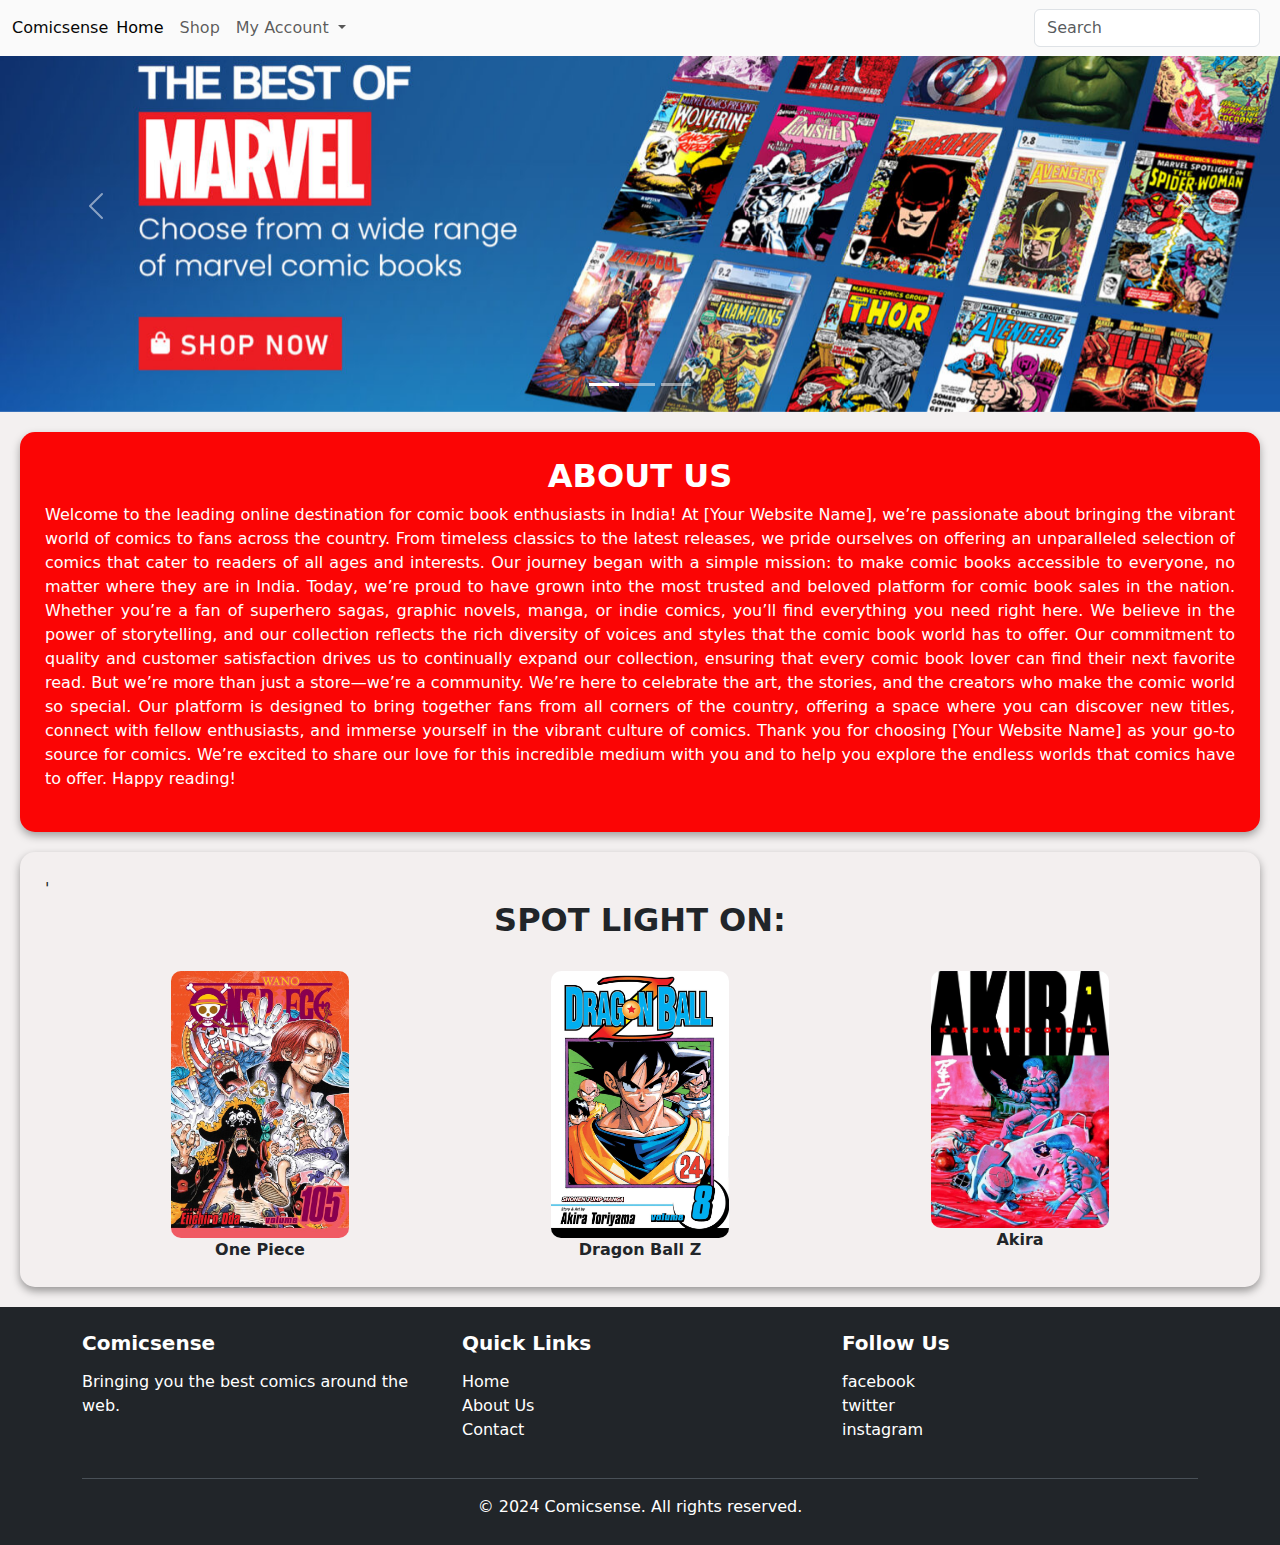
<file: home.html>
<!DOCTYPE html>
<html lang="en">
<head>
    <meta charset="UTF-8">
    <meta name="viewport" content="width=device-width, initial-scale=1.0">
    <title>Comicsense</title>
    <link href="https://cdn.jsdelivr.net/npm/bootstrap@5.3.3/dist/css/bootstrap.min.css" rel="stylesheet" integrity="sha384-QWTKZyjpPEjISv5WaRU9OFeRpok6YctnYmDr5pNlyT2bRjXh0JMhjY6hW+ALEwIH" crossorigin="anonymous">
    <script src="https://cdn.jsdelivr.net/npm/bootstrap@5.3.3/dist/js/bootstrap.bundle.min.js" integrity="sha384-YvpcrYf0tY3lHB60NNkmXc5s9fDVZLESaAA55NDzOxhy9GkcIdslK1eN7N6jIeHz" crossorigin="anonymous"></script>
    <link rel="stylesheet" href="css/home.css">
</head>
<body >
    <div>
      <header>
        <nav class="navbar navbar-expand-lg fixed-top custom-navbar">
            <div class="container-fluid">
              Comicsense
              <button class="navbar-toggler" type="button" data-bs-toggle="collapse" data-bs-target="#navbarSupportedContent" aria-controls="navbarSupportedContent" aria-expanded="false" aria-label="Toggle navigation">
                <span class="navbar-toggler-icon"></span>
              </button>
              <div class="collapse navbar-collapse" id="navbarSupportedContent">
                <ul class="navbar-nav me-auto mb-2 mb-lg-0">
                  <li class="nav-item">
                    <a class="nav-link active" aria-current="page" href="home.html">Home</a>
                  </li>
                  <li class="nav-item">
                    <a class="nav-link" href="shop.html">Shop</a>
                  </li>
                  <li class="nav-item dropdown">
                    <a class="nav-link dropdown-toggle" href="#" role="button" data-bs-toggle="dropdown" aria-expanded="false">
                      My Account
                    </a>
                    <ul class="dropdown-menu">
                      <li><a class="dropdown-item" href="login.html">LogIn</a></li>
                      <li><a class="dropdown-item" href="SignUp.html">SignUp</a></li>
      
                    </ul>
    
                </ul>
                <form class="d-flex" role="search">
                  <input class="form-control me-2" type="search" placeholder="Search" aria-label="Search">
                </form>
              </div>
            </div>
          </nav>
    </header>
  </div>



  
  <!-- carousel -->
  <div id="carouselExampleIndicators" class="carousel slide">
    <div class="carousel-indicators">
      <button type="button" data-bs-target="#carouselExampleIndicators" data-bs-slide-to="0" class="active" aria-current="true" aria-label="Slide 1"></button>
      <button type="button" data-bs-target="#carouselExampleIndicators" data-bs-slide-to="1" aria-label="Slide 2"></button>
      <button type="button" data-bs-target="#carouselExampleIndicators" data-bs-slide-to="2" aria-label="Slide 3"></button>
    </div>
    <div class="carousel-inner">
      <div class="carousel-item active">
        <img src="img/car1.jpg" class="d-block w-100" alt="...">
      </div>
      <div class="carousel-item">
        <img src="img/car2.jpg" class="d-block w-100" alt="...">
      </div>
      <div class="carousel-item">
        <img src="img/car3.jpg" class="d-block w-100" alt="...">
      </div>
    </div>
    <button class="carousel-control-prev" type="button" data-bs-target="#carouselExampleIndicators" data-bs-slide="prev">
      <span class="carousel-control-prev-icon" aria-hidden="true"></span>
      <span class="visually-hidden">Previous</span>
    </button>
    <button class="carousel-control-next" type="button" data-bs-target="#carouselExampleIndicators" data-bs-slide="next">
      <span class="carousel-control-next-icon" aria-hidden="true"></span>
      <span class="visually-hidden">Next</span>
    </button>
  </div>

  <div class="aboutus">
  <h2><b>ABOUT US </b></h2>
  <p>Welcome to the leading online destination for comic book enthusiasts in India! At [Your Website Name], we’re passionate about bringing the vibrant world of comics to fans across the country. From timeless classics to the latest releases, we pride ourselves on offering an unparalleled selection of comics that cater to readers of all ages and interests.

  Our journey began with a simple mission: to make comic books accessible to everyone, no matter where they are in India. Today, we’re proud to have grown into the most trusted and beloved platform for comic book sales in the nation. Whether you’re a fan of superhero sagas, graphic novels, manga, or indie comics, you’ll find everything you need right here.
  
  We believe in the power of storytelling, and our collection reflects the rich diversity of voices and styles that the comic book world has to offer. Our commitment to quality and customer satisfaction drives us to continually expand our collection, ensuring that every comic book lover can find their next favorite read.
  
  But we’re more than just a store—we’re a community. We’re here to celebrate the art, the stories, and the creators who make the comic world so special. Our platform is designed to bring together fans from all corners of the country, offering a space where you can discover new titles, connect with fellow enthusiasts, and immerse yourself in the vibrant culture of comics.
  
  Thank you for choosing [Your Website Name] as your go-to source for comics. We’re excited to share our love for this incredible medium with you and to help you explore the endless worlds that comics have to offer.
  
  Happy reading!</p>
  </div>

  <div class="spotlight">'
    <h2><b>SPOT LIGHT ON:</b></h2><br>
    <div class="container text-center" >
      <div class="row justify-content-md-center">
        <div class="col col-lg-4 col-sd-4 colu">
          <img src="img/sp1.jpg" alt="" style="width: 50%;"><br><b>One Piece</b>
        </div>
        <div class="col col-lg-4 col-sd-4 colu">
          <img src="img/sp2.jpg" alt="" style="width: 50%;"><br><b>Dragon Ball Z</b>
        </div>
        <div class="col col-lg-4 col-sd-4 colu">
          <img src="img/sp4.jpg" alt="" style="width: 50%;"><br><b>Akira</b>
        </div>
      </div>
    </div>
  </div>

  <footer class="bg-dark text-white pt-4">
    <div class="container">
      <div class="row">
        <div class="col-md-4">
          <h5>Comicsense</h5>
          <p>Bringing you the best comics around the web.</p>
        </div>
        <div class="col-md-4">
          <h5>Quick Links</h5>
          <ul class="list-unstyled">
            <li><a href="home.html" class="text-white">Home</a></li>
            <li><a href="#" class="text-white">About Us</a></li>
            <li><a href="#" class="text-white">Contact</a></li>
          </ul>
        </div>
        <div class="col-md-4">
          <h5>Follow Us</h5>
          <a href="#" class="text-white me-3"><i class="bi bi-facebook"></i>facebook</a><br>
          <a href="#" class="text-white me-3"><i class="bi bi-twitter"></i>twitter</a> <br>
          <a href="#" class="text-white"><i class="bi bi-instagram"></i>instagram</a>
        </div>
      </div>
      <div class="text-center py-3">
        &copy; 2024 Comicsense. All rights reserved.
      </div>
    </div>
  </footer>

</body>
</html>
</file>
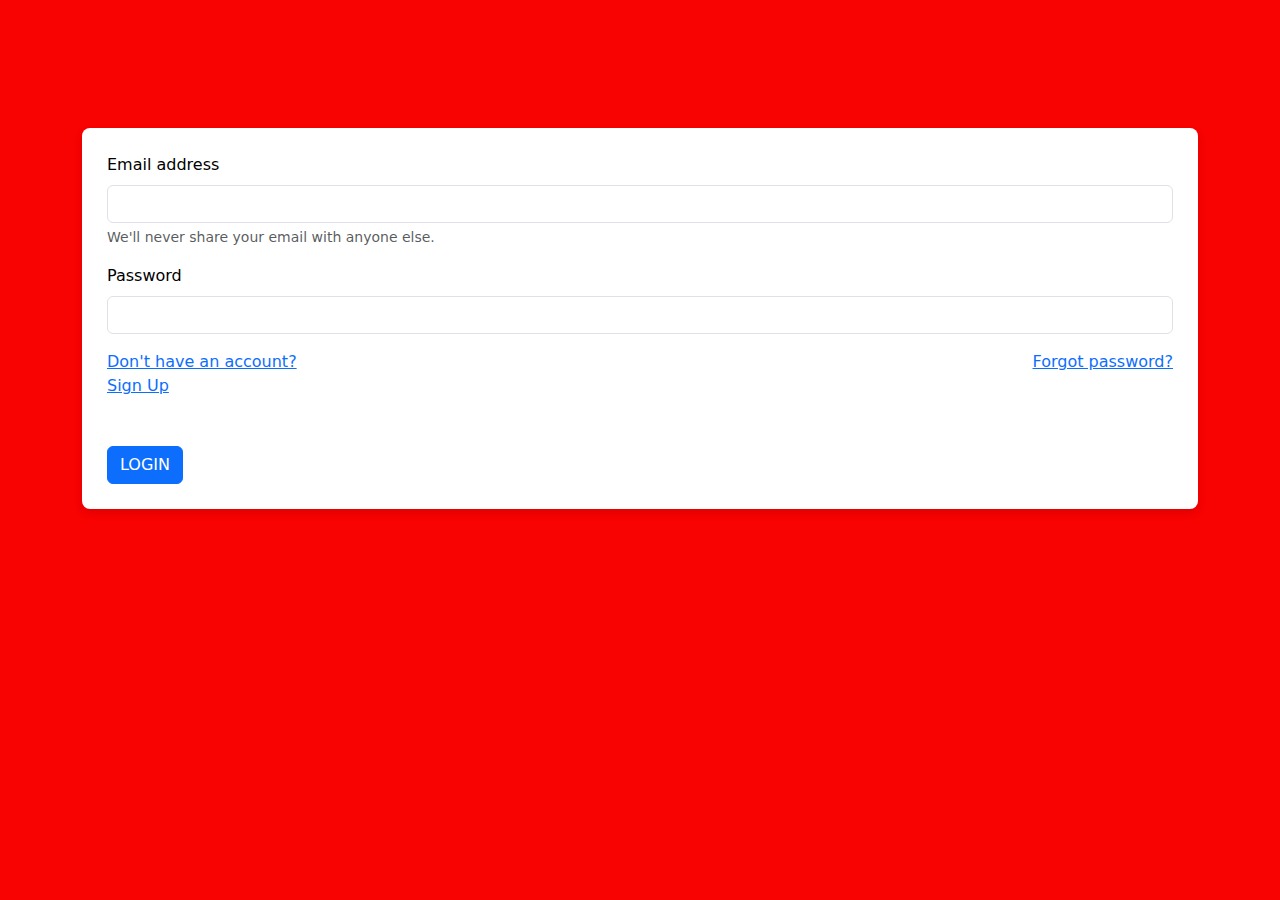
<file: login.html>
<!DOCTYPE html>
<html lang="en">
<head>
    <meta charset="UTF-8">
    <meta name="viewport" content="width=device-width, initial-scale=1.0">
    <title>login</title>
    <link href="https://cdn.jsdelivr.net/npm/bootstrap@5.3.3/dist/css/bootstrap.min.css" rel="stylesheet" integrity="sha384-QWTKZyjpPEjISv5WaRU9OFeRpok6YctnYmDr5pNlyT2bRjXh0JMhjY6hW+ALEwIH" crossorigin="anonymous">
    <script src="https://cdn.jsdelivr.net/npm/bootstrap@5.3.3/dist/js/bootstrap.bundle.min.js" integrity="sha384-YvpcrYf0tY3lHB60NNkmXc5s9fDVZLESaAA55NDzOxhy9GkcIdslK1eN7N6jIeHz" crossorigin="anonymous"></script>
    <link rel="stylesheet" href="css/login.css">
</head>
<body>
  <div class="container">
    <form class="forms">
        <div class="mb-3">
          <label for="exampleInputEmail1" class="form-label">Email address</label>
          <input type="email" class="form-control" id="exampleInputEmail1" aria-describedby="emailHelp">
          <div id="emailHelp" class="form-text">We'll never share your email with anyone else.</div>
        </div>
        <div class="mb-3">
          <label for="exampleInputPassword1" class="form-label">Password</label>
          <input type="password" class="form-control" id="exampleInputPassword1">
        </div>
        
          <div class="row">
              <div class="col-md-6">
                  <a href="SignUp.html">Don't have an account?<br>Sign Up</a>
              </div>
              <div class="col-md-6 text-end">
                  <a href="#" id="fp">Forgot password?</a>
              </div>
          </div>
      
          <br><br>
        <button type="submit" class="btn btn-primary">LOGIN</button>
      </form>
  </div>
</body>
</html>
</file>
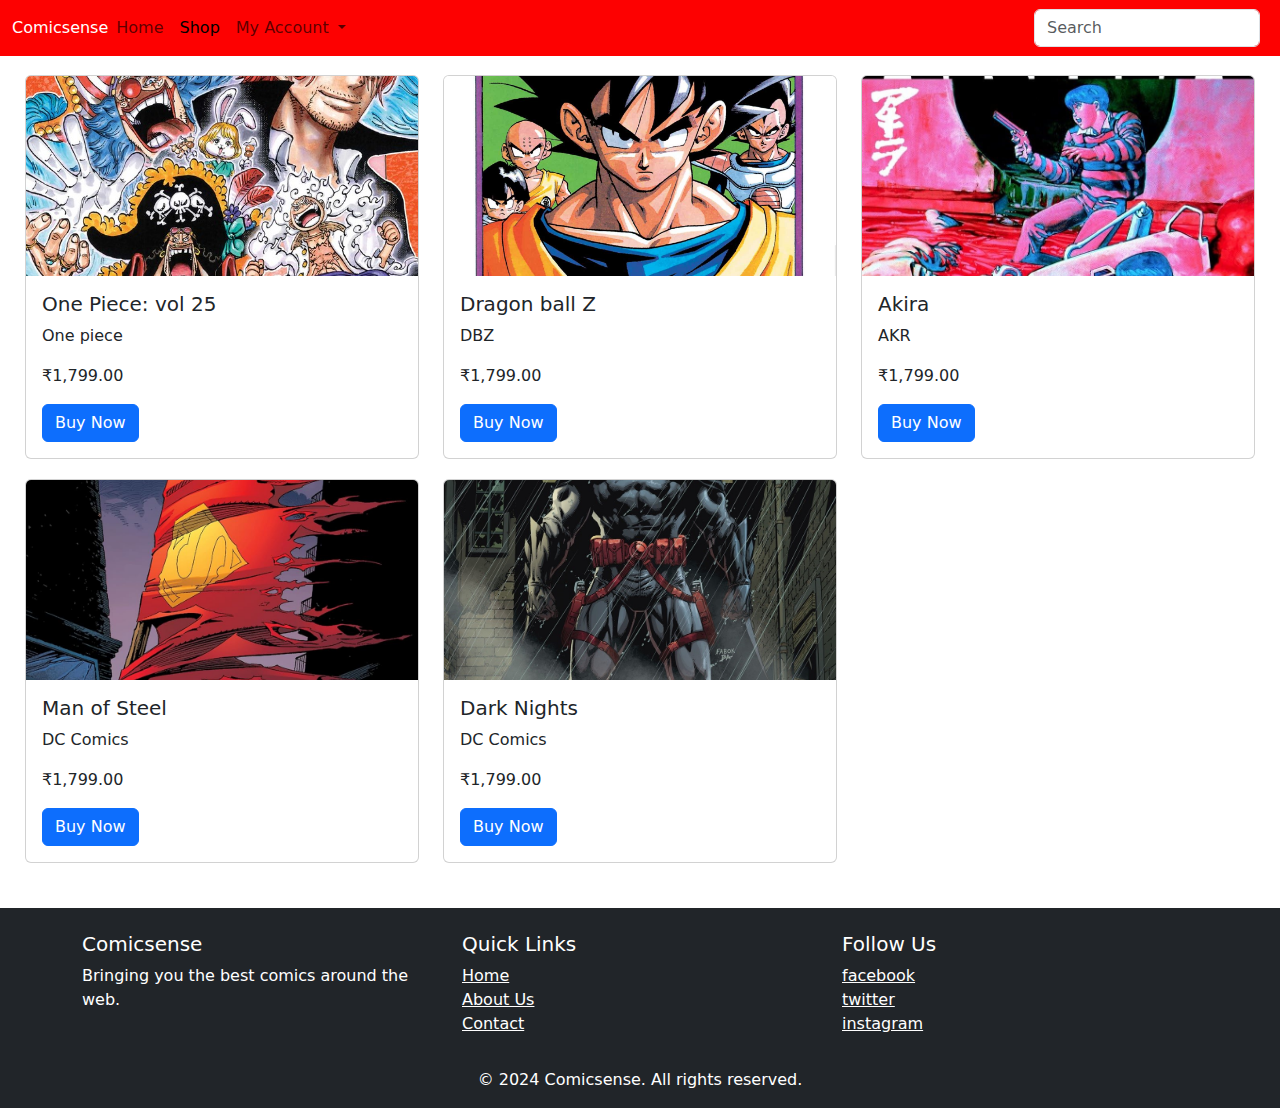
<file: shop.html>
<!DOCTYPE html>
<html lang="en">
<head>
  <meta charset="UTF-8">
  <meta name="viewport" content="width=device-width, initial-scale=1.0">
  <title>shop</title>
  <link rel="stylesheet" href="css/shop.css">
  <link href="https://cdn.jsdelivr.net/npm/bootstrap@5.3.3/dist/css/bootstrap.min.css" rel="stylesheet" integrity="sha384-QWTKZyjpPEjISv5WaRU9OFeRpok6YctnYmDr5pNlyT2bRjXh0JMhjY6hW+ALEwIH" crossorigin="anonymous">
  <script src="https://cdn.jsdelivr.net/npm/bootstrap@5.3.3/dist/js/bootstrap.bundle.min.js" integrity="sha384-YvpcrYf0tY3lHB60NNkmXc5s9fDVZLESaAA55NDzOxhy9GkcIdslK1eN7N6jIeHz" crossorigin="anonymous"></script>

</head>
<body>
  

  <div>
  <header>
    <nav class="navbar navbar-expand-lg fixed-top custom-navbar">
        <div class="container-fluid">
          Comicsense
          <button class="navbar-toggler" type="button" data-bs-toggle="collapse" data-bs-target="#navbarSupportedContent" aria-controls="navbarSupportedContent" aria-expanded="false" aria-label="Toggle navigation">
            <span class="navbar-toggler-icon"></span>
          </button>
          <div class="collapse navbar-collapse" id="navbarSupportedContent">
            <ul class="navbar-nav me-auto mb-2 mb-lg-0">
              <li class="nav-item">
                <a class="nav-link " aria-current="page" href="index.html">Home</a>
              </li>
              <li class="nav-item">
                <a class="nav-link active" href="shop.html">Shop</a>
              </li>
              <li class="nav-item dropdown">
                <a class="nav-link dropdown-toggle" href="#" role="button" data-bs-toggle="dropdown" aria-expanded="false">
                  My Account
                </a>
                <ul class="dropdown-menu">
                  <li><a class="dropdown-item" href="login.html">LogIn</a></li>
                  <li><a class="dropdown-item" href="SignUp.html">SignUp</a></li>
  
                </ul>

            </ul>
            <form class="d-flex" role="search">
              <input class="form-control me-2" type="search" placeholder="Search" aria-label="Search">
            </form>
          </div>
        </div>
      </nav>
  </header>
  </div>
  <div class="cont">
    <div class="row">
      <!-- Row 1 -->
      <div class="col-md-4">
          <div class="card">
              <img src="img/sp1.jpg" class="card-img-top" alt="Comic 1">
              <div class="card-body">
                  <h5>One Piece: vol 25</h5>
                  <p>One piece</p>
                  <p>₹1,799.00</p><a href="book1.html" target="_blank">
                  <button class="btn btn-primary">Buy Now</button></a>
              </div>
          </div>
      </div>

      <div class="col-md-4">
        <div class="card">
            <img src="img/sp2.jpg" class="card-img-top" alt="Comic 1">
            <div class="card-body">
                <h5>Dragon ball Z</h5>
                <p>DBZ</p>
                <p>₹1,799.00</p><a href="book2.html" target="_blank">
                <button class="btn btn-primary">Buy Now</button></a>
            </div>
        </div>
    </div>

    <div class="col-md-4">
      <div class="card">
          <img src="img/sp4.jpg" class="card-img-top" alt="Comic 1">
          <div class="card-body">
              <h5>Akira</h5>
              <p>AKR</p>
              <p>₹1,799.00</p><a href="book3.html" target="_blank">
              <button class="btn btn-primary">Buy Now</button></a>
          </div>
      </div>
  </div>

  <div class="col-md-4">
    <div class="card">
        <img src="img/sp6.jpg" class="card-img-top" alt="Comic 1">
        <div class="card-body">
            <h5>Man of Steel </h5>
            <p>DC Comics</p>
            <p>₹1,799.00</p><a href="book4.html" target="_blank">
            <button class="btn btn-primary">Buy Now</button></a>
        </div>
    </div>
  </div>

  <div class="col-md-4">
    <div class="card">
        <img src="img/sp5.jpg" class="card-img-top" alt="Comic 1">
        <div class="card-body">
            <h5>Dark Nights</h5>
            <p>DC Comics</p>
            <p>₹1,799.00</p><a href="book5.html" target="_blank">
            <button class="btn btn-primary">Buy Now</button></a>
        </div>
    </div>
  </div>

  
  </div>




    </div><footer class="bg-dark text-white pt-4">
      <div class="container">
        <div class="row">
          <div class="col-md-4">
            <h5>Comicsense</h5>
            <p>Bringing you the best comics around the web.</p>
          </div>
          <div class="col-md-4">
            <h5>Quick Links</h5>
            <ul class="list-unstyled">
              <li><a href="home.html" class="text-white">Home</a></li>
              <li><a href="#" class="text-white">About Us</a></li>
              <li><a href="#" class="text-white">Contact</a></li>
            </ul>
          </div>
          <div class="col-md-4">
            <h5>Follow Us</h5>
            <a href="#" class="text-white me-3"><i class="bi bi-facebook"></i>facebook</a><br>
            <a href="#" class="text-white me-3"><i class="bi bi-twitter"></i>twitter</a> <br>
            <a href="#" class="text-white"><i class="bi bi-instagram"></i>instagram</a>
          </div>
        </div>
        <div class="text-center py-3">
          &copy; 2024 Comicsense. All rights reserved.
        </div>
      </div>
    </footer>
  </div>
</body>
</html>
</file>
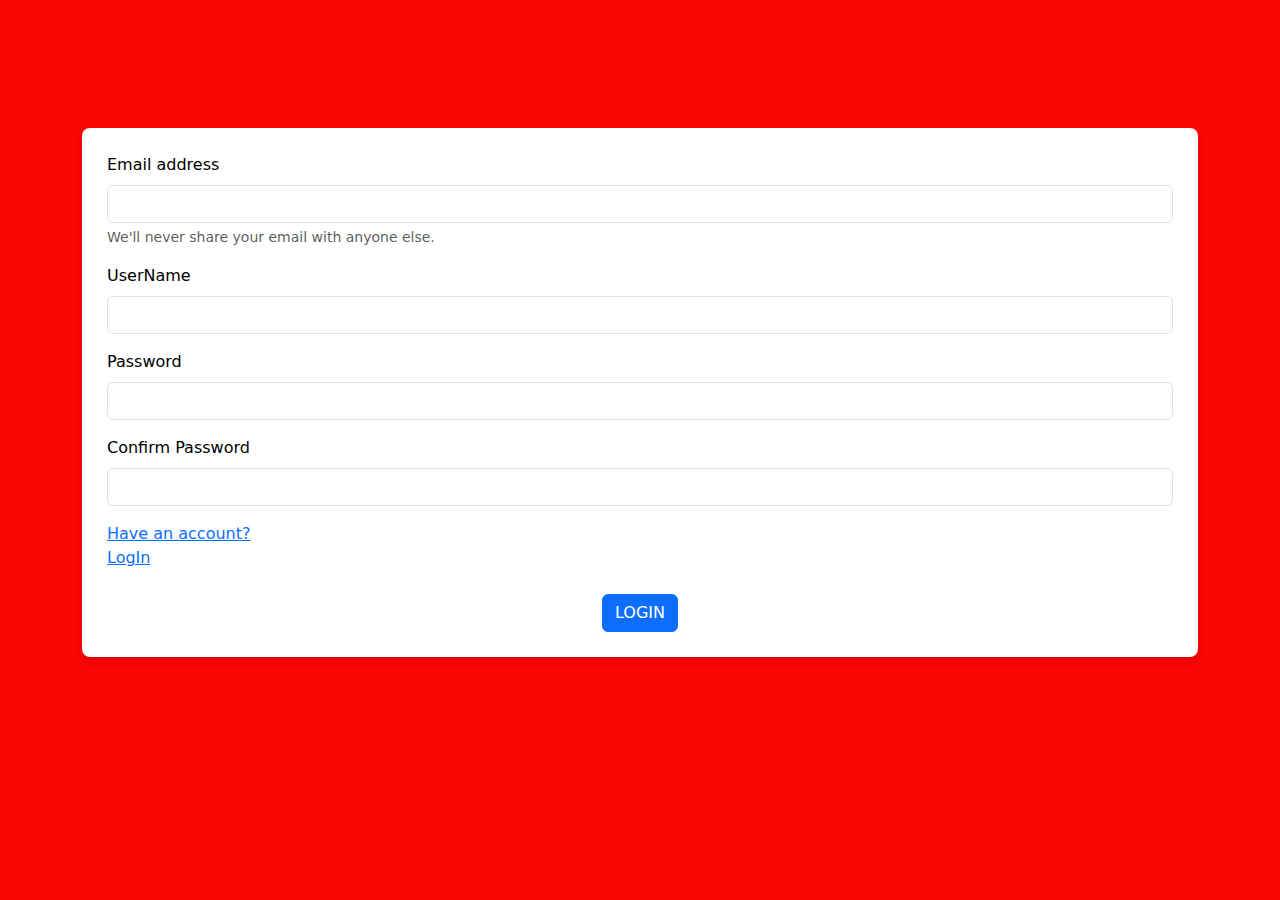
<file: SignUp.html>
<!DOCTYPE html>
<html lang="en">
<head>
    <meta charset="UTF-8">
    <meta name="viewport" content="width=device-width, initial-scale=1.0">
    <title>signup</title>
    <link href="https://cdn.jsdelivr.net/npm/bootstrap@5.3.3/dist/css/bootstrap.min.css" rel="stylesheet" integrity="sha384-QWTKZyjpPEjISv5WaRU9OFeRpok6YctnYmDr5pNlyT2bRjXh0JMhjY6hW+ALEwIH" crossorigin="anonymous">
    <script src="https://cdn.jsdelivr.net/npm/bootstrap@5.3.3/dist/js/bootstrap.bundle.min.js" integrity="sha384-YvpcrYf0tY3lHB60NNkmXc5s9fDVZLESaAA55NDzOxhy9GkcIdslK1eN7N6jIeHz" crossorigin="anonymous"></script>
    <link rel="stylesheet" href="css/signup.css">
</head>
<body>
  <div class="container">
    <form class="forms">
        <div class="mb-3">
          <label for="exampleInputEmail1" class="form-label">Email address</label>
          <input type="email" class="form-control" id="exampleInputEmail1" aria-describedby="emailHelp">
          <div id="emailHelp" class="form-text">We'll never share your email with anyone else.</div>
        </div>
        <div class="mb-3">
            <label for="exampleInputPassword1" class="form-label">UserName</label>
            <input type="name" class="form-control" id="exampleInputPassword1">
        </div>
        <div class="mb-3">
            <label for="exampleInputPassword1" class="form-label">Password</label>
            <input type="password" class="form-control" id="exampleInputPassword1">
        </div>
        <div class="mb-3">
            <label for="exampleInputPassword1" class="form-label">Confirm Password</label>
            <input type="password" class="form-control" id="exampleInputPassword1">
        </div>
        <a href="login.html">Have an account?<br>LogIn</a><br><br>
       <center> <button type="submit" class="btn btn-primary">LOGIN</button> </center>
    </form>
  </div>
</body>
</html>
</file>
<file: css/home.css>
html{
    scroll-behavior: smooth;
}
body{
    background-color: rgb(243, 240, 240);
}
.halfheight{
    height: 70vh;
    object-fit:fill;
}
.custom-navbar {
    background-color: #fafafa;
    color: rgb(7, 7, 7);
}
.aboutus{
    background-color: rgb(251, 5, 5);
    margin: 20px;
    padding: 25px;
    box-shadow: 0 4px 8px rgba(0, 0, 0, 0.337);
    border-radius: 15px;
}
.aboutus h2{
    color: white;
    text-align: center;
}
.aboutus p{
    text-align: justify;
    color: white;

}
.spotlight{
    background-color: rgb(243, 239, 239);
    margin: 20px;
    padding: 25px;
    box-shadow: 0 4px 8px rgba(0, 0, 0, 0.38);
    border-radius: 15px;
}
.spotlight h2{
    text-align: center;
}
.colu img{
    border-radius: 10px;
}
footer {
    background-color: #343a40; /* Bootstrap dark background */
    color: #fff;
    padding-top: 20px;
    padding-bottom: 10px;
    
    
}

footer h5 {
    font-weight: bold;
    margin-bottom: 15px;
}

footer a {
    text-decoration: none;
    color: inherit;
}

footer a:hover {
    text-decoration: underline;
}

footer .text-center {
    border-top: 1px solid #495057;
    padding-top: 15px;
    margin-top: 20px;
}
.cus{
    margin-top: 30px;
}
</file>
<file: css/book.css>
body {
    font-family: 'Arial', sans-serif;
}

h1 {
    font-size: 2.5rem;
    font-weight: bold;
    margin-bottom: 20px;
}

.price {
    font-size: 2rem;
    color: #333;
    margin-bottom: 20px;
}

p {
    font-size: 1rem;
    margin-bottom: 15px;
}

.form-control {
    width: 80px;
    margin-bottom: 20px;
}

.btn {
    margin-right: 10px;
}

.text-muted {
    font-size: 0.875rem;
}



footer {
    background-color: #343a40; /* Bootstrap dark background */
    color: #fff;
    padding-top: 20px;
    padding-bottom: 10px;
    
    
}

footer h5 {
    font-weight: bold;
    margin-bottom: 15px;
}

footer a {
    text-decoration: none;
    color: inherit;
}

footer a:hover {
    text-decoration: underline;
}

footer .text-center {
    border-top: 1px solid #495057;
    padding-top: 15px;
    margin-top: 20px;
}
.spotlight{
    background-color: rgb(253, 2, 2);
    margin: 20px;
    padding: 25px;
    box-shadow: 0 4px 8px #04040471;
    border-radius: 15px;
    color: white;
}
.spotlight h2{
    text-align: center;
}
.colu img{
    border-radius: 10px;}
</file>
<file: css/login.css>
body{
    background-color:rgb(248, 2, 2);
    align-content: center;
}
.container{
    padding-top: 10%;
    justify-content: center;
}
.forms{
    background-color: white;
    padding:25px;
    border-radius: 8px;
    box-shadow: 0 4px 8px rgba(0, 0, 0, 0.1);
    color: black;
}
</file>
<file: css/shop.css>
.card-img-top {
    height: 200px;
    object-fit: cover;
}
.card {
    margin-bottom: 20px;
}
.cont{
    padding: 25px;
    margin-top: 50px;
}
.custom-navbar{
    background-color: rgb(253, 1, 1);
    color: white;
}
</file>
<file: css/signup.css>
body{
    background-color:rgb(251, 5, 5);
    align-content: center;
}
.container{
    padding-top: 10%;
    justify-content: center;
}
.forms{
    background-color: white;
    padding:25px;
    border-radius: 8px;
    box-shadow: 0 4px 8px rgba(0, 0, 0, 0.1);
    color: black;
}
</file>
